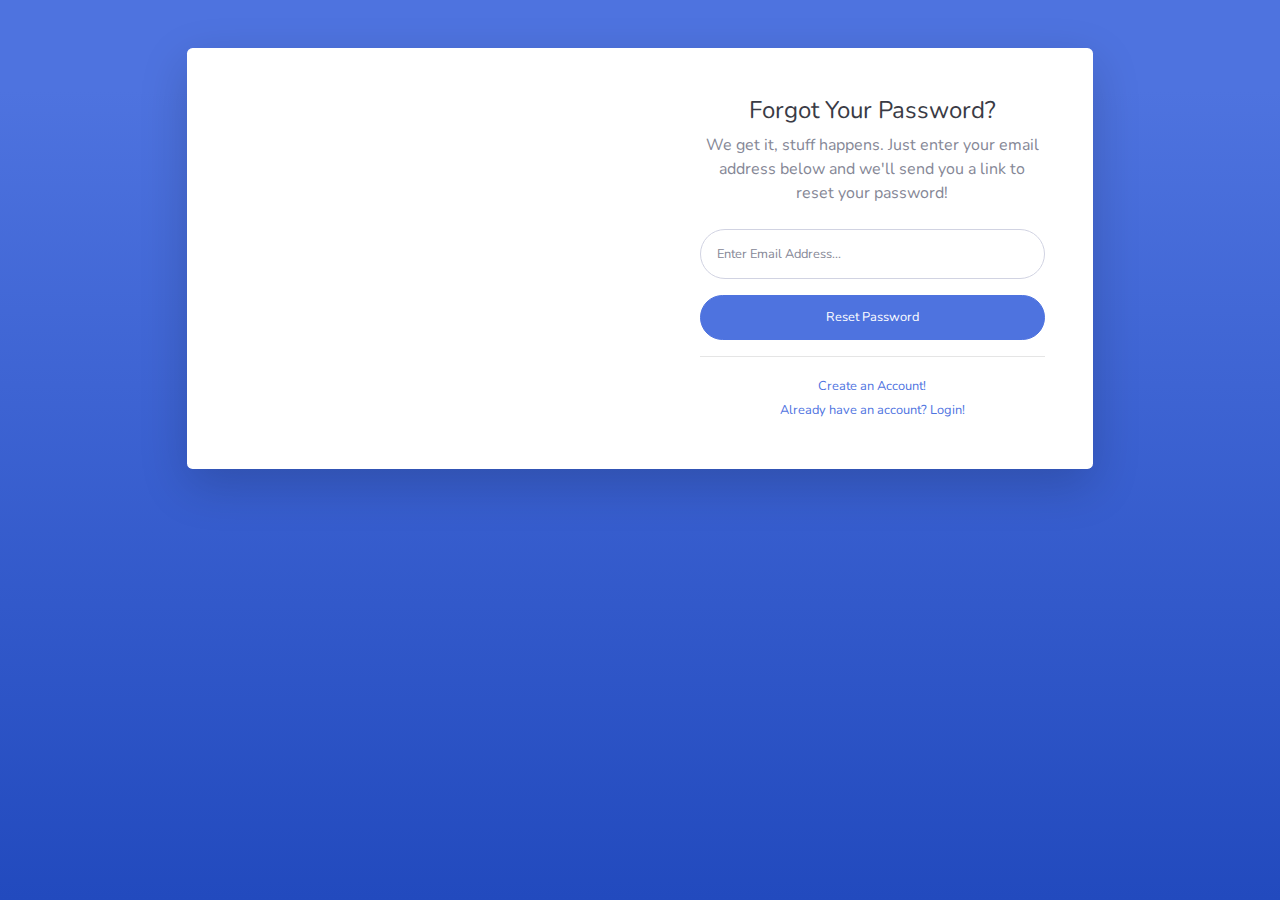
<file: Bootcamp4_AspMVC/wwwroot/DashboardAdmin/forgot-password.html>
<!DOCTYPE html>
<html lang="en">

<head>

    <meta charset="utf-8">
    <meta http-equiv="X-UA-Compatible" content="IE=edge">
    <meta name="viewport" content="width=device-width, initial-scale=1, shrink-to-fit=no">
    <meta name="description" content="">
    <meta name="author" content="">

    <title>SB Admin 2 - Forgot Password</title>

    <!-- Custom fonts for this template-->
    <link href="vendor/fontawesome-free/css/all.min.css" rel="stylesheet" type="text/css">
    <link
        href="https://fonts.googleapis.com/css?family=Nunito:200,200i,300,300i,400,400i,600,600i,700,700i,800,800i,900,900i"
        rel="stylesheet">

    <!-- Custom styles for this template-->
    <link href="css/sb-admin-2.min.css" rel="stylesheet">

</head>

<body class="bg-gradient-primary">

    <div class="container">

        <!-- Outer Row -->
        <div class="row justify-content-center">

            <div class="col-xl-10 col-lg-12 col-md-9">

                <div class="card o-hidden border-0 shadow-lg my-5">
                    <div class="card-body p-0">
                        <!-- Nested Row within Card Body -->
                        <div class="row">
                            <div class="col-lg-6 d-none d-lg-block bg-password-image"></div>
                            <div class="col-lg-6">
                                <div class="p-5">
                                    <div class="text-center">
                                        <h1 class="h4 text-gray-900 mb-2">Forgot Your Password?</h1>
                                        <p class="mb-4">We get it, stuff happens. Just enter your email address below
                                            and we'll send you a link to reset your password!</p>
                                    </div>
                                    <form class="user">
                                        <div class="form-group">
                                            <input type="email" class="form-control form-control-user"
                                                id="exampleInputEmail" aria-describedby="emailHelp"
                                                placeholder="Enter Email Address...">
                                        </div>
                                        <a href="login.html" class="btn btn-primary btn-user btn-block">
                                            Reset Password
                                        </a>
                                    </form>
                                    <hr>
                                    <div class="text-center">
                                        <a class="small" href="register.html">Create an Account!</a>
                                    </div>
                                    <div class="text-center">
                                        <a class="small" href="login.html">Already have an account? Login!</a>
                                    </div>
                                </div>
                            </div>
                        </div>
                    </div>
                </div>

            </div>

        </div>

    </div>

    <!-- Bootstrap core JavaScript-->
    <script src="vendor/jquery/jquery.min.js"></script>
    <script src="vendor/bootstrap/js/bootstrap.bundle.min.js"></script>

    <!-- Core plugin JavaScript-->
    <script src="vendor/jquery-easing/jquery.easing.min.js"></script>

    <!-- Custom scripts for all pages-->
    <script src="js/sb-admin-2.min.js"></script>

</body>

</html>
</file>
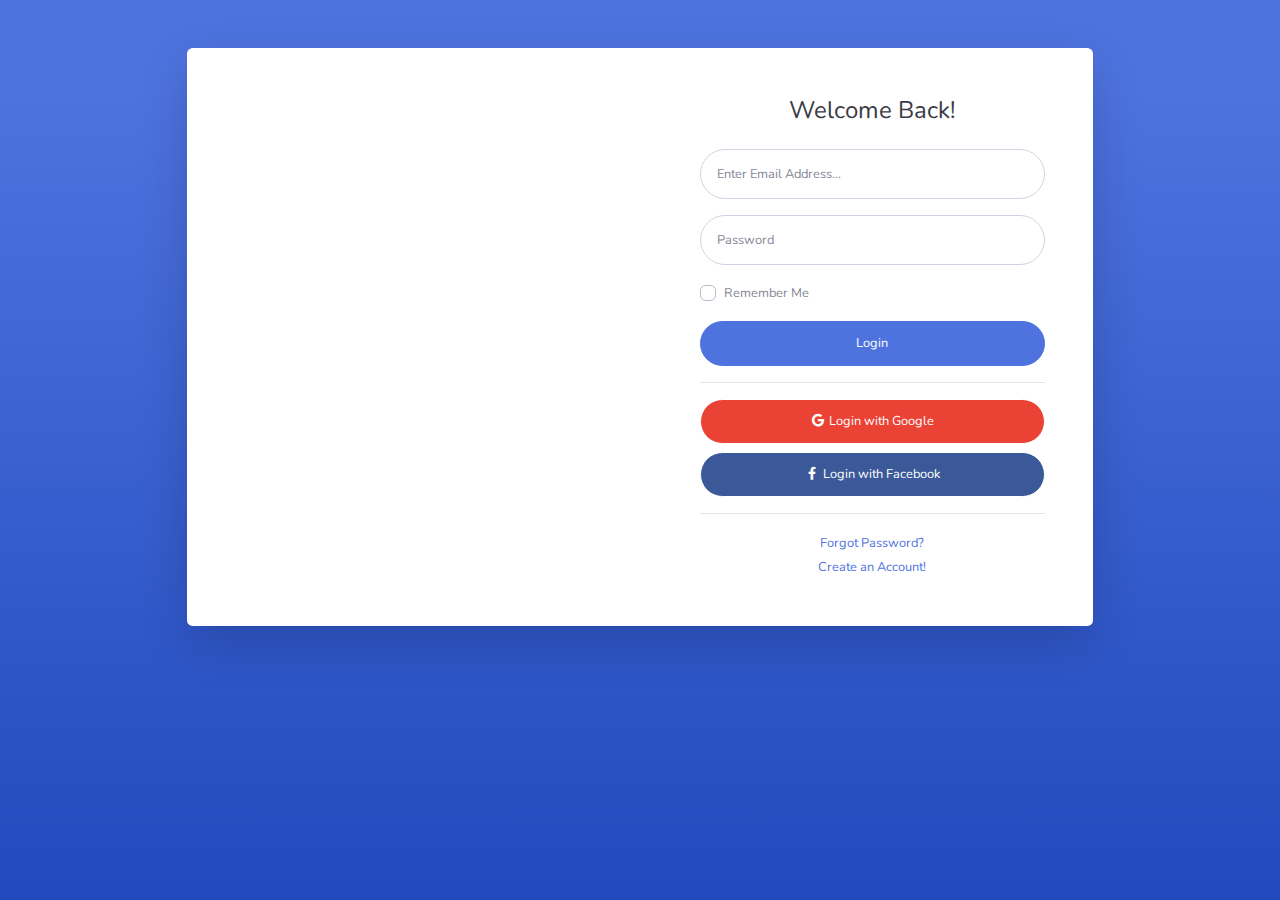
<file: Bootcamp4_AspMVC/wwwroot/DashboardAdmin/login.html>
<!DOCTYPE html>
<html lang="en">

<head>

    <meta charset="utf-8">
    <meta http-equiv="X-UA-Compatible" content="IE=edge">
    <meta name="viewport" content="width=device-width, initial-scale=1, shrink-to-fit=no">
    <meta name="description" content="">
    <meta name="author" content="">

    <title>SB Admin 2 - Login</title>

    <!-- Custom fonts for this template-->
    <link href="vendor/fontawesome-free/css/all.min.css" rel="stylesheet" type="text/css">
    <link
        href="https://fonts.googleapis.com/css?family=Nunito:200,200i,300,300i,400,400i,600,600i,700,700i,800,800i,900,900i"
        rel="stylesheet">

    <!-- Custom styles for this template-->
    <link href="css/sb-admin-2.min.css" rel="stylesheet">

</head>

<body class="bg-gradient-primary">

    <div class="container">

        <!-- Outer Row -->
        <div class="row justify-content-center">

            <div class="col-xl-10 col-lg-12 col-md-9">

                <div class="card o-hidden border-0 shadow-lg my-5">
                    <div class="card-body p-0">
                        <!-- Nested Row within Card Body -->
                        <div class="row">
                            <div class="col-lg-6 d-none d-lg-block bg-login-image"></div>
                            <div class="col-lg-6">
                                <div class="p-5">
                                    <div class="text-center">
                                        <h1 class="h4 text-gray-900 mb-4">Welcome Back!</h1>
                                    </div>
                                    <form class="user">
                                        <div class="form-group">
                                            <input type="email" class="form-control form-control-user"
                                                id="exampleInputEmail" aria-describedby="emailHelp"
                                                placeholder="Enter Email Address...">
                                        </div>
                                        <div class="form-group">
                                            <input type="password" class="form-control form-control-user"
                                                id="exampleInputPassword" placeholder="Password">
                                        </div>
                                        <div class="form-group">
                                            <div class="custom-control custom-checkbox small">
                                                <input type="checkbox" class="custom-control-input" id="customCheck">
                                                <label class="custom-control-label" for="customCheck">Remember
                                                    Me</label>
                                            </div>
                                        </div>
                                        <a href="index.html" class="btn btn-primary btn-user btn-block">
                                            Login
                                        </a>
                                        <hr>
                                        <a href="index.html" class="btn btn-google btn-user btn-block">
                                            <i class="fab fa-google fa-fw"></i> Login with Google
                                        </a>
                                        <a href="index.html" class="btn btn-facebook btn-user btn-block">
                                            <i class="fab fa-facebook-f fa-fw"></i> Login with Facebook
                                        </a>
                                    </form>
                                    <hr>
                                    <div class="text-center">
                                        <a class="small" href="forgot-password.html">Forgot Password?</a>
                                    </div>
                                    <div class="text-center">
                                        <a class="small" href="register.html">Create an Account!</a>
                                    </div>
                                </div>
                            </div>
                        </div>
                    </div>
                </div>

            </div>

        </div>

    </div>

    <!-- Bootstrap core JavaScript-->
    <script src="vendor/jquery/jquery.min.js"></script>
    <script src="vendor/bootstrap/js/bootstrap.bundle.min.js"></script>

    <!-- Core plugin JavaScript-->
    <script src="vendor/jquery-easing/jquery.easing.min.js"></script>

    <!-- Custom scripts for all pages-->
    <script src="js/sb-admin-2.min.js"></script>

</body>

</html>
</file>
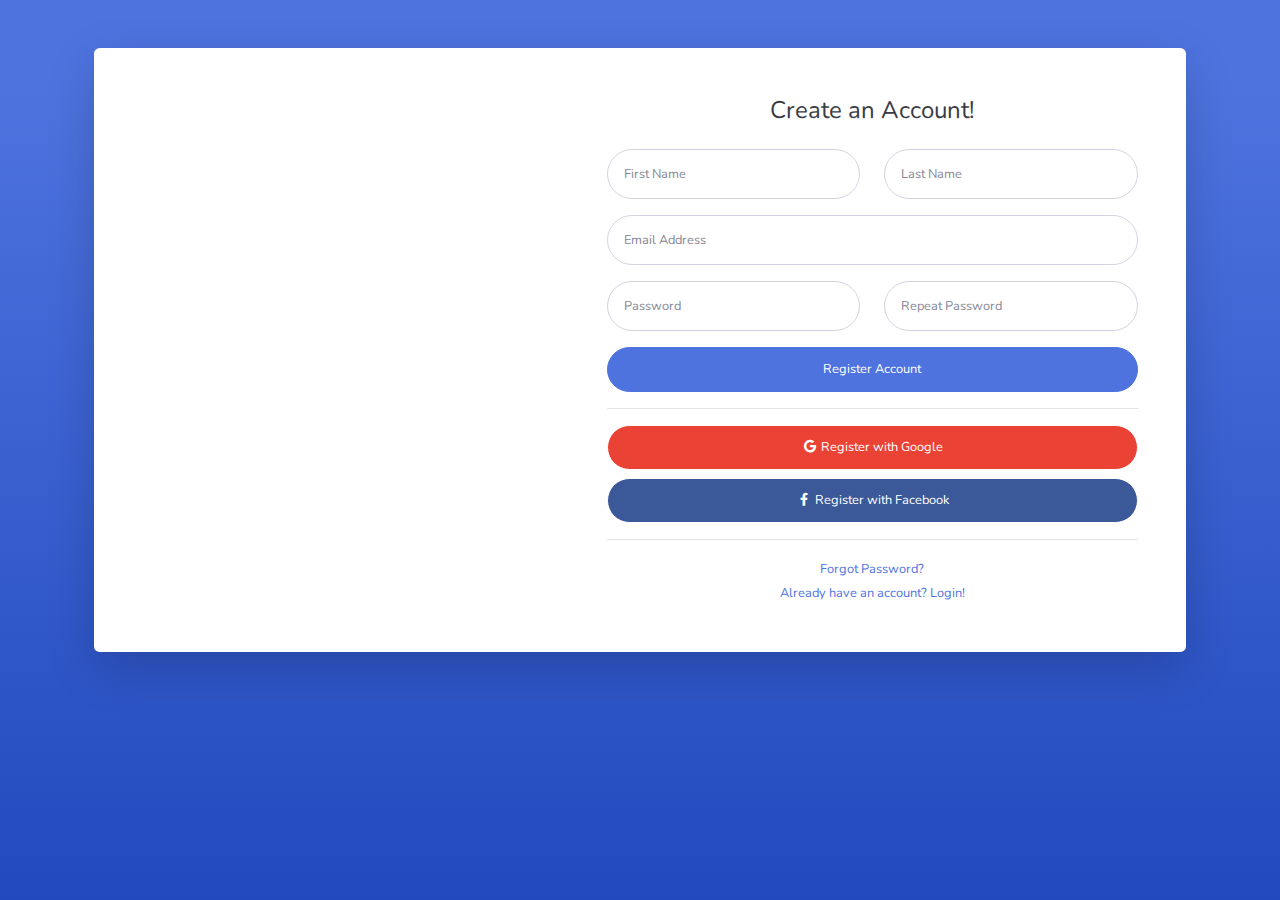
<file: Bootcamp4_AspMVC/wwwroot/DashboardAdmin/register.html>
<!DOCTYPE html>
<html lang="en">

<head>

    <meta charset="utf-8">
    <meta http-equiv="X-UA-Compatible" content="IE=edge">
    <meta name="viewport" content="width=device-width, initial-scale=1, shrink-to-fit=no">
    <meta name="description" content="">
    <meta name="author" content="">

    <title>SB Admin 2 - Register</title>

    <!-- Custom fonts for this template-->
    <link href="vendor/fontawesome-free/css/all.min.css" rel="stylesheet" type="text/css">
    <link
        href="https://fonts.googleapis.com/css?family=Nunito:200,200i,300,300i,400,400i,600,600i,700,700i,800,800i,900,900i"
        rel="stylesheet">

    <!-- Custom styles for this template-->
    <link href="css/sb-admin-2.min.css" rel="stylesheet">

</head>

<body class="bg-gradient-primary">

    <div class="container">

        <div class="card o-hidden border-0 shadow-lg my-5">
            <div class="card-body p-0">
                <!-- Nested Row within Card Body -->
                <div class="row">
                    <div class="col-lg-5 d-none d-lg-block bg-register-image"></div>
                    <div class="col-lg-7">
                        <div class="p-5">
                            <div class="text-center">
                                <h1 class="h4 text-gray-900 mb-4">Create an Account!</h1>
                            </div>
                            <form class="user">
                                <div class="form-group row">
                                    <div class="col-sm-6 mb-3 mb-sm-0">
                                        <input type="text" class="form-control form-control-user" id="exampleFirstName"
                                            placeholder="First Name">
                                    </div>
                                    <div class="col-sm-6">
                                        <input type="text" class="form-control form-control-user" id="exampleLastName"
                                            placeholder="Last Name">
                                    </div>
                                </div>
                                <div class="form-group">
                                    <input type="email" class="form-control form-control-user" id="exampleInputEmail"
                                        placeholder="Email Address">
                                </div>
                                <div class="form-group row">
                                    <div class="col-sm-6 mb-3 mb-sm-0">
                                        <input type="password" class="form-control form-control-user"
                                            id="exampleInputPassword" placeholder="Password">
                                    </div>
                                    <div class="col-sm-6">
                                        <input type="password" class="form-control form-control-user"
                                            id="exampleRepeatPassword" placeholder="Repeat Password">
                                    </div>
                                </div>
                                <a href="login.html" class="btn btn-primary btn-user btn-block">
                                    Register Account
                                </a>
                                <hr>
                                <a href="index.html" class="btn btn-google btn-user btn-block">
                                    <i class="fab fa-google fa-fw"></i> Register with Google
                                </a>
                                <a href="index.html" class="btn btn-facebook btn-user btn-block">
                                    <i class="fab fa-facebook-f fa-fw"></i> Register with Facebook
                                </a>
                            </form>
                            <hr>
                            <div class="text-center">
                                <a class="small" href="forgot-password.html">Forgot Password?</a>
                            </div>
                            <div class="text-center">
                                <a class="small" href="login.html">Already have an account? Login!</a>
                            </div>
                        </div>
                    </div>
                </div>
            </div>
        </div>

    </div>

    <!-- Bootstrap core JavaScript-->
    <script src="vendor/jquery/jquery.min.js"></script>
    <script src="vendor/bootstrap/js/bootstrap.bundle.min.js"></script>

    <!-- Core plugin JavaScript-->
    <script src="vendor/jquery-easing/jquery.easing.min.js"></script>

    <!-- Custom scripts for all pages-->
    <script src="js/sb-admin-2.min.js"></script>

</body>

</html>
</file>
